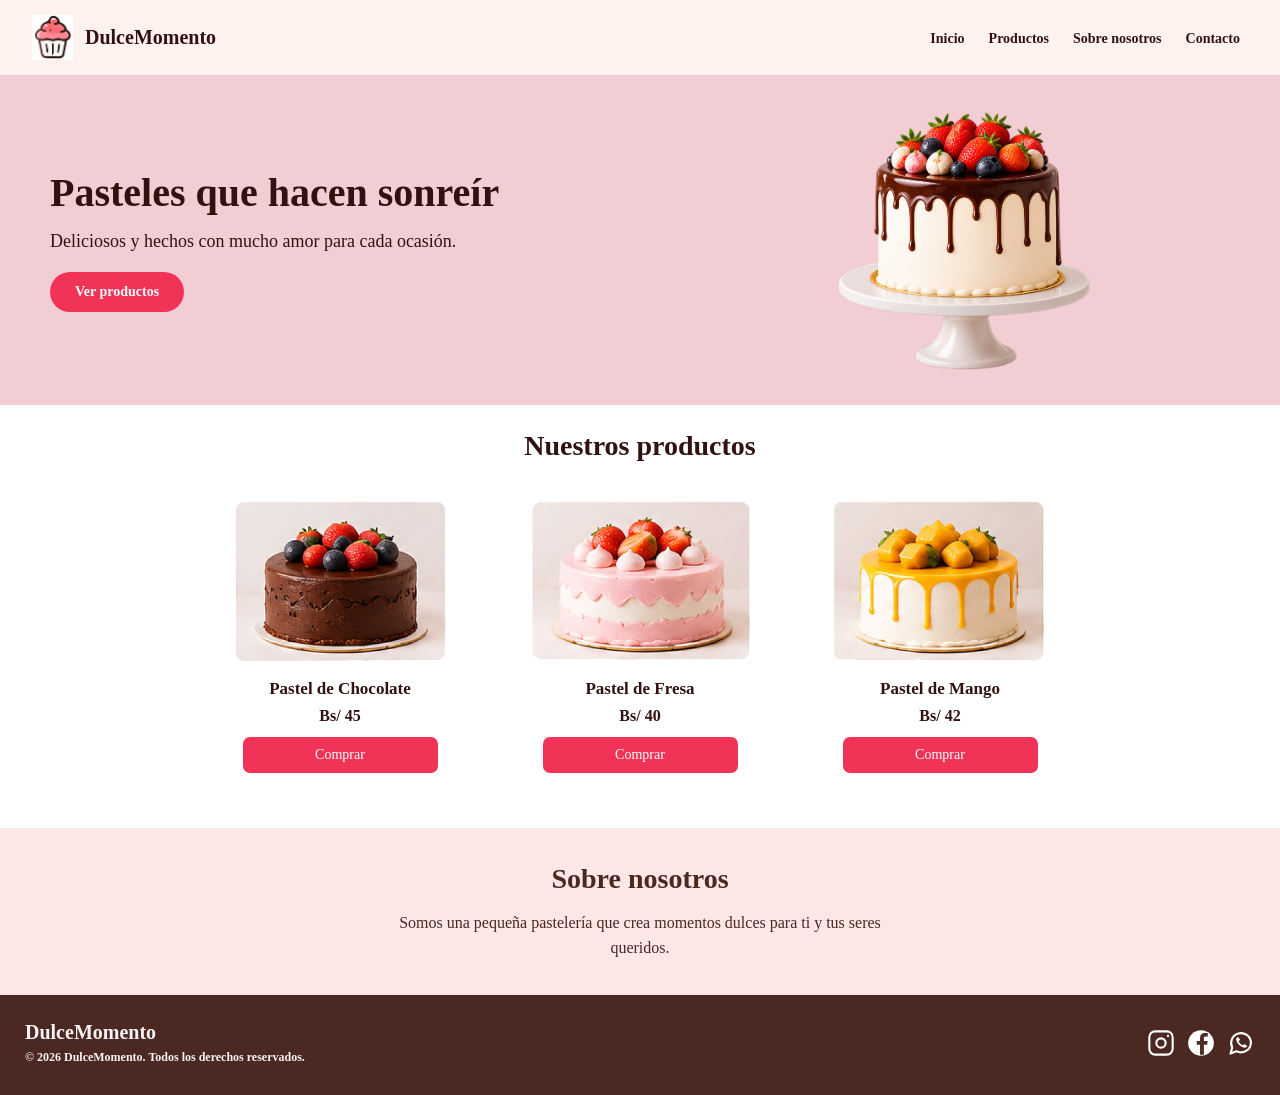
<file: index.html>
<!DOCTYPE html>
<html lang="es">

<head>
    <meta charset="UTF-8">
    <meta name="viewport" content="width=device-width, initial-scale=1.0">
    <title>🎂 DULCE MOMENTO 🎂</title>
    <link rel="stylesheet" href="css/estilos.css">
</head>

<body>

    <!-- MENU -->
    <header class="menu">

        <div class="logo-descripcion">
            <img class="logo-principal" src="img/logo.png" alt="Logo">
            <p>DulceMomento</p>
        </div>

        <ul class="menu-principal">
            <li><a href="#inicio">Inicio</a></li>
            <li><a href="#productos">Productos</a></li>
            <li><a href="#nosotros">Sobre nosotros</a></li>
            <li><a href="page/contactame.html">Contacto</a></li>
        </ul>

    </header>


    <!-- PORTADA -->
    <main class="contenido-principal">

        <section class="contenedor-imagen-principal" id="inicio">

            <div class="contenedor">

                <h1>Pasteles que hacen sonreír</h1>

                <p>
                    Deliciosos y hechos con mucho amor
                    para cada ocasión.
                </p>

                <a href="#productos" class="botones">
                    Ver productos
                </a>

            </div>

            <div class="imagen-principal">
                <img src="img/pastel-principal.png" alt="Pastel principal">
            </div>

        </section>


        <!-- PRODUCTOS -->
        <section class="seccion-productos" id="productos">

            <h1>Nuestros productos</h1>

            <div class="contenedor-productos">

                <div class="producto">

                    <img src="img/pastel-chocolate.png" alt="Pastel de chocolate">

                    <h2>Pastel de Chocolate</h2>

                    <p>Bs/ 45</p>

                    <a href="page/contactame.html" class="botones-secundarios">
                        Comprar
                    </a>

                </div>


                <div class="producto">

                    <img src="img/pastel-fresa.png" alt="Pastel de fresa">

                    <h2>Pastel de Fresa</h2>

                    <p>Bs/ 40</p>

                    <a href="page/contactame.html" class="botones-secundarios">
                        Comprar
                    </a>

                </div>


                <div class="producto">

                    <img src="img/pastel-mango.png" alt="Pastel de mango">

                    <h2>Pastel de Mango</h2>

                    <p>Bs/ 42</p>

                    <a href="page/contactame.html" class="botones-secundarios">
                        Comprar
                    </a>

                </div>

            </div>

        </section>


        <!-- SOBRE NOSOTROS -->
        <section class="seccion-sobre-nosotros" id="nosotros">

            <h1>Sobre nosotros</h1>

            <p>
                Somos una pequeña pastelería que crea momentos
                dulces para ti y tus seres queridos.
            </p>

        </section>

    </main>


    <!-- PIE DE PAGINA -->
    <footer class="pie-pagina" id="contacto">

        <div class="contenedor-pie-pagina">

            <h3>DulceMomento</h3>

            <p>
                &copy; 2026 DulceMomento.
                Todos los derechos reservados.
            </p>

        </div>


        <!-- ICONOS DE REDES SOCIALES -->
        <div class="footer-iconos">

            <!-- INSTAGRAM -->
            <a href="https://www.instagram.com/"
               target="_blank"
               rel="noopener noreferrer"
               aria-label="Instagram">

                <svg xmlns="http://www.w3.org/2000/svg"
                     width="32" height="32"
                     viewBox="0 0 24 24"
                     fill="none"
                     stroke="white"
                     stroke-width="1.8"
                     stroke-linecap="round"
                     stroke-linejoin="round">

                    <rect x="2" y="2"
                          width="20" height="20"
                          rx="5" ry="5"/>

                    <circle cx="12" cy="12" r="4"/>

                    <circle cx="18" cy="6"
                            r="1"
                            fill="white"
                            stroke="none"/>

                </svg>

            </a>


            <!-- FACEBOOK -->
            <a href="https://www.facebook.com/"
               target="_blank"
               rel="noopener noreferrer"
               aria-label="Facebook">

                <svg xmlns="http://www.w3.org/2000/svg"
                     width="32"
                     height="32"
                     viewBox="0 0 24 24">

                    <circle cx="12" cy="12" r="11" fill="white"/>

                    <path
                        d="M14.5 22V13.5H17.3L17.7 10.2H14.5V8.1
                        C14.5 7.15 14.76 6.5 16.13 6.5H17.85V3.55
                        C17.55 3.51 16.53 3.42 15.34 3.42
                        C12.85 3.42 11.15 4.94 11.15 7.73V10.2
                        H8.35V13.5H11.15V22Z"
                        fill="#512b25"/>

                </svg>

            </a>


            <!-- WHATSAPP -->
            <a href="https://www.whatsapp.com/"
               target="_blank"
               rel="noopener noreferrer"
               aria-label="WhatsApp">

                <svg xmlns="http://www.w3.org/2000/svg"
                     width="32" height="32"
                     viewBox="0 0 24 24"
                     fill="none"
                     stroke="white"
                     stroke-width="1.8"
                     stroke-linecap="round"
                     stroke-linejoin="round">

                    <path d="M20.5 11.5
                    A8.5 8.5 0 0 1 8 19
                    L3 21
                    L4.5 16
                    A8.5 8.5 0 1 1 20.5 11.5Z"/>

                    <path d="M8.2 7.8
                    C7.5 8.5 7.8 10.2 9.2 12.2
                    C10.8 14.4 13 15.8 15.2 16
                    C16.2 16.1 17 15.4 17.3 14.5
                    L14.8 12.8
                    L13.5 14
                    C11.8 13.2 10.8 12.2 10 10.5
                    L11.2 9.2
                    L9.5 6.8Z"
                    fill="white"
                    stroke="none"/>

                </svg>

            </a>

        </div>

    </footer>


    <script src="js/main.js"></script>

</body>
</html>
</file>
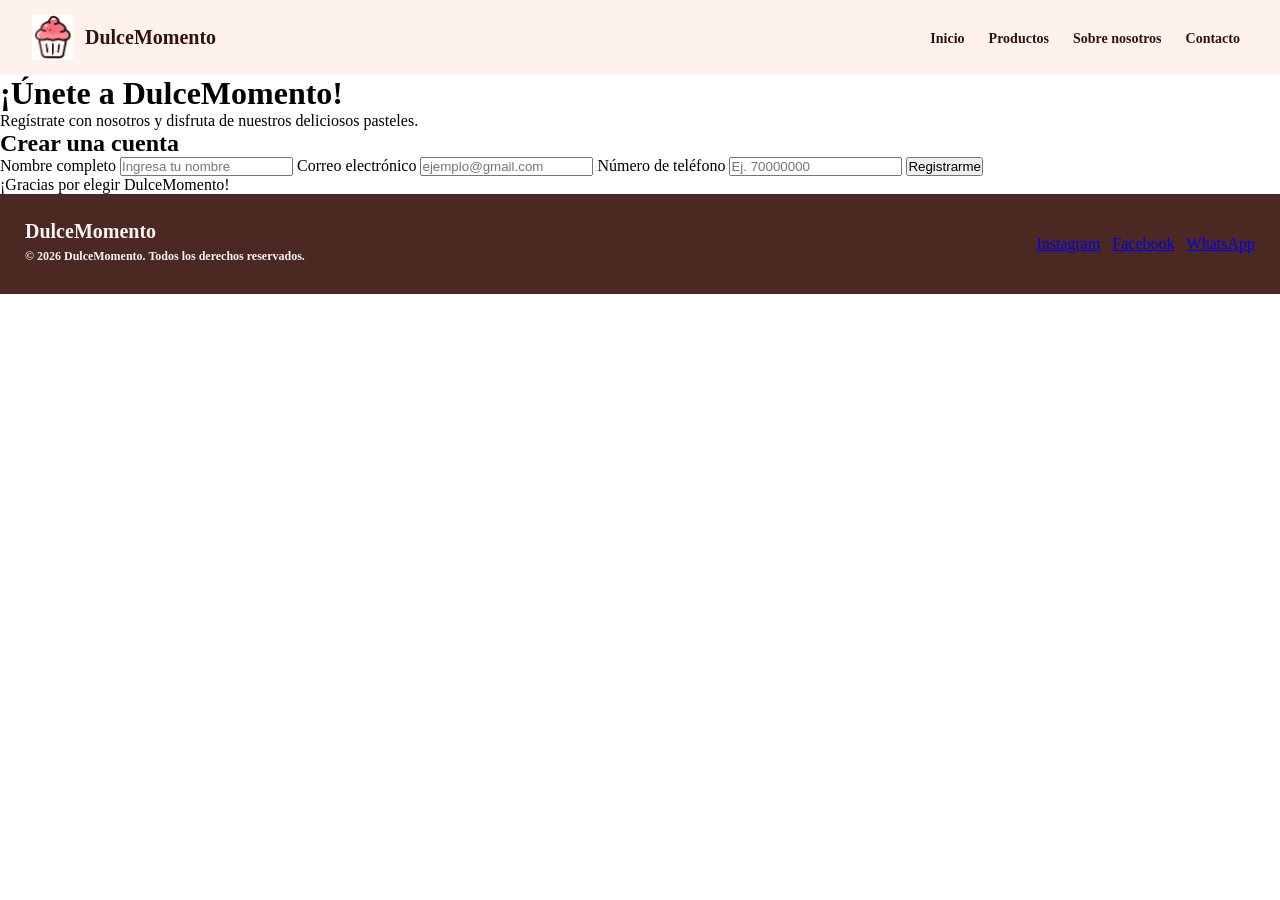
<file: page/contactame.html>
<!DOCTYPE html>
<html lang="es">

<head>
    <meta charset="UTF-8">
    <meta name="viewport" content="width=device-width, initial-scale=1.0">
    <title>Registro | DulceMomento</title>
    <link rel="stylesheet" href="../css/estilos.css">
</head>

<body>

    <!-- MENU -->
    <header class="menu">

        <div class="logo-descripcion">
            <img class="logo-principal" src="../img/logo.png" alt="Logo">
            <p>DulceMomento</p>
        </div>

        <ul class="menu-principal">
            <li><a href="../index.html#inicio">Inicio</a></li>
            <li><a href="../index.html#productos">Productos</a></li>
            <li><a href="../index.html#nosotros">Sobre nosotros</a></li>
            <li><a href="contactame.html">Contacto</a></li>
        </ul>

    </header>


    <!-- REGISTRO -->
    <main class="pagina-registro">

        <div class="registro-contenedor">

            <div class="registro-titulo">

                <h1>¡Únete a DulceMomento!</h1>

                <p>
                    Regístrate con nosotros y disfruta
                    de nuestros deliciosos pasteles.
                </p>

            </div>


            <form class="formulario-registro"
                  id="formularioRegistro">

                <h2>Crear una cuenta</h2>

                <!-- NOMBRE -->
                <label for="nombre">Nombre completo</label>

                <input
                    type="text"
                    id="nombre"
                    name="nombre"
                    placeholder="Ingresa tu nombre"
                    required
                >


                <!-- CORREO -->
                <label for="correo">Correo electrónico</label>

                <input
                    type="email"
                    id="correo"
                    name="correo"
                    placeholder="ejemplo@gmail.com"
                    required
                >


                <!-- TELEFONO -->
                <label for="telefono">Número de teléfono</label>

                <input
                    type="tel"
                    id="telefono"
                    name="telefono"
                    placeholder="Ej. 70000000"
                    pattern="[0-9+() -]{7,20}"
                    required
                >


                <!-- BOTON -->
                <button type="submit">
                    Registrarme
                </button>

                <p class="texto-registro">
                    ¡Gracias por elegir DulceMomento!
                </p>

                <p id="mensajeRegistro" role="status"></p>

            </form>

        </div>

    </main>


    <!-- PIE DE PAGINA -->
    <footer class="pie-pagina">

        <div class="contenedor-pie-pagina">

            <h3>DulceMomento</h3>

            <p>
                &copy; 2026 DulceMomento.
                Todos los derechos reservados.
            </p>

        </div>

        <div class="footer-iconos">

            <a href="https://www.instagram.com/"
               target="_blank"
               rel="noopener noreferrer">Instagram</a>

            <a href="https://www.facebook.com/"
               target="_blank"
               rel="noopener noreferrer">Facebook</a>

            <a href="https://www.whatsapp.com/"
               target="_blank"
               rel="noopener noreferrer">WhatsApp</a>

        </div>

    </footer>


    <script>
        const formulario = document.getElementById("formularioRegistro");

        formulario.addEventListener("submit", function(event) {

            event.preventDefault();

            document.getElementById("mensajeRegistro").textContent =
                "¡Gracias por registrarte en DulceMomento!";

            formulario.reset();

        });
    </script>

</body>
</html>
</file>
<file: css/estilos.css>
/* CONFIGURACION GENERAL */
* {
    margin: 0;
    padding: 0;
    box-sizing: border-box;
}

html {
    scroll-behavior: smooth;
}

:root {
    --color-primario: #F23358;
    --color-secundario: #FEF2EF;
    --color-terciario: #311211;
}

/* MENU */
.menu {
    display: flex;
    background-color: #FEF2EF;
    color: #311211;
    font-weight: bold;
    padding: 15px 30px;
    justify-content: space-between;
    align-items: center;
}

.logo-descripcion {
    display: flex;
    align-items: center;
    gap: 10px;
    font-size: 20px;
}

.logo-principal {
    width: 45px;
    height: 45px;
    object-fit: contain;
}

.menu-principal {
    text-align: right;
    list-style: none;
}

.menu-principal li {
    display: inline;
    margin: 10px;
}

.menu-principal li a {
    color: #311211;
    text-decoration: none;
    font-size: 14px;
}

.menu-principal li a:hover {
    color: #F23358;
}

/* PORTADA */
.contenedor-imagen-principal {
    display: flex;
    justify-content: space-between;
    align-items: center;
    padding: 35px 50px;
    background-color: #f3cdd4;
    min-height: 300px;
}

.contenedor {
    width: 55%;
}

.contenedor h1 {
    width: 90%;
    font-size: 40px;
    color: var(--color-terciario);
}

.contenedor p {
    width: 85%;
    margin-top: 15px;
    font-size: 18px;
    color: var(--color-terciario);
}

.imagen-principal {
    width: 45%;
    display: flex;
    justify-content: center;
}

.imagen-principal img {
    width: 100%;
    max-width: 350px;
    height: 260px;
    object-fit: contain;
}

/* BOTON PRINCIPAL */
.botones {
    display: inline-block;
    background-color: #F23358;
    color: white;
    padding: 12px 25px;
    border-radius: 30px;
    text-align: center;
    margin-top: 20px;
    text-decoration: none;
    font-weight: bold;
    font-size: 14px;
}

/* PRODUCTOS */
.seccion-productos {
    padding: 25px 20px;
    background-color: white;
}

.seccion-productos h1 {
    color: var(--color-terciario);
    text-align: center;
    font-size: 28px;
    margin-bottom: 25px;
}

.contenedor-productos {
    display: flex;
    justify-content: center;
    gap: 20px;
}

/* TARJETAS */
.producto {
    text-align: center;
    width: 30%;
    max-width: 280px;
    padding: 10px;
    background-color: white;
}

.producto img {
    width: 100%;
    height: 170px;
    object-fit: contain;
}

.producto h2 {
    font-size: 17px;
    color: var(--color-terciario);
    margin-top: 8px;
}

.producto p {
    font-size: 16px;
    font-weight: bold;
    margin-top: 8px;
    color: var(--color-terciario);
}

/* BOTONES DE COMPRA */
.botones-secundarios {
    display: inline-block;
    width: 75%;
    color: white;
    background-color: #F23358;
    padding: 10px;
    border-radius: 7px;
    text-align: center;
    margin-top: 12px;
    text-decoration: none;
    font-size: 14px;
}

/* SOBRE NOSOTROS */
.seccion-sobre-nosotros {
    margin-top: 20px;
    background-color: #FCE6E6;
    padding: 35px 20px;
    text-align: center;
}

.seccion-sobre-nosotros h1 {
    color: #4B2822;
    font-size: 28px;
}

.seccion-sobre-nosotros p {
    color: #4B2822;
    width: 80%;
    max-width: 500px;
    margin: auto;
    font-size: 16px;
    margin-top: 15px;
    line-height: 25px;
}

/* PIE DE PAGINA */
.pie-pagina {
    display: flex;
    gap: 10px;
    justify-content: space-between;
    align-items: center;
    background-color: #4B2822;
    color: #f8f3f4;
    padding: 25px;
}

.contenedor-pie-pagina {
    text-align: left;
    line-height: 25px;
    font-weight: bold;
}

.contenedor-pie-pagina h3 {
    font-size: 20px;
}

.contenedor-pie-pagina p {
    font-size: 12px;
}

/* ICONOS */
.footer-iconos {
    display: flex;
    align-items: center;
    gap: 12px;
}

.footer-iconos svg {
    width: 28px;
    height: 28px;
}

/* ADAPTACION PARA CELULARES */
@media (max-width: 600px) {

    /* MENU */
    .menu {
        padding: 10px 15px;
        gap: 5px;
    }

    .logo-descripcion {
        gap: 5px;
        font-size: 13px;
    }

    .logo-principal {
        width: 28px;
        height: 28px;
    }

    .menu-principal li {
        margin: 3px;
    }

    .menu-principal li a {
        font-size: 8px;
    }

    /* PORTADA */
    .contenedor-imagen-principal {
        padding: 20px;
        min-height: 200px;
        gap: 5px;
    }

    .contenedor {
        width: 57%;
    }

    .contenedor h1 {
        width: 100%;
        font-size: 24px;
    }

    .contenedor p {
        width: 100%;
        font-size: 12px;
        line-height: 17px;
    }

    .imagen-principal {
        width: 43%;
    }

    .imagen-principal img {
        width: 100%;
        height: 180px;
    }

    .botones {
        padding: 9px 18px;
        font-size: 11px;
        margin-top: 15px;
    }

    /* PRODUCTOS */
    .seccion-productos {
        padding: 18px 10px;
    }

    .seccion-productos h1 {
        font-size: 19px;
        margin-bottom: 15px;
    }

    .contenedor-productos {
        gap: 8px;
    }

    .producto {
        width: calc(33.33% - 6px);
        padding: 5px;
    }

    .producto img {
        width: 100%;
        height: 90px;
    }

    .producto h2 {
        font-size: 10px;
        margin-top: 5px;
    }

    .producto p {
        font-size: 11px;
        margin-top: 5px;
    }

    .botones-secundarios {
        width: 85%;
        padding: 7px 3px;
        margin-top: 8px;
        font-size: 10px;
    }

    /* SOBRE NOSOTROS */
    .seccion-sobre-nosotros {
        padding: 20px 15px;
        margin-top: 15px;
    }

    .seccion-sobre-nosotros h1 {
        font-size: 20px;
    }

    .seccion-sobre-nosotros p {
        width: 100%;
        font-size: 12px;
        line-height: 19px;
        margin-top: 10px;
    }

    /* PIE DE PAGINA */
    .pie-pagina {
        padding: 15px 20px;
        gap: 10px;
    }

    .contenedor-pie-pagina {
        line-height: 20px;
    }

    .contenedor-pie-pagina h3 {
        font-size: 14px;
    }

    .contenedor-pie-pagina p {
        font-size: 8px;
    }

    .footer-iconos {
        gap: 8px;
    }

    .footer-iconos svg {
        width: 20px;
        height: 20px;
    }

}
</file>
